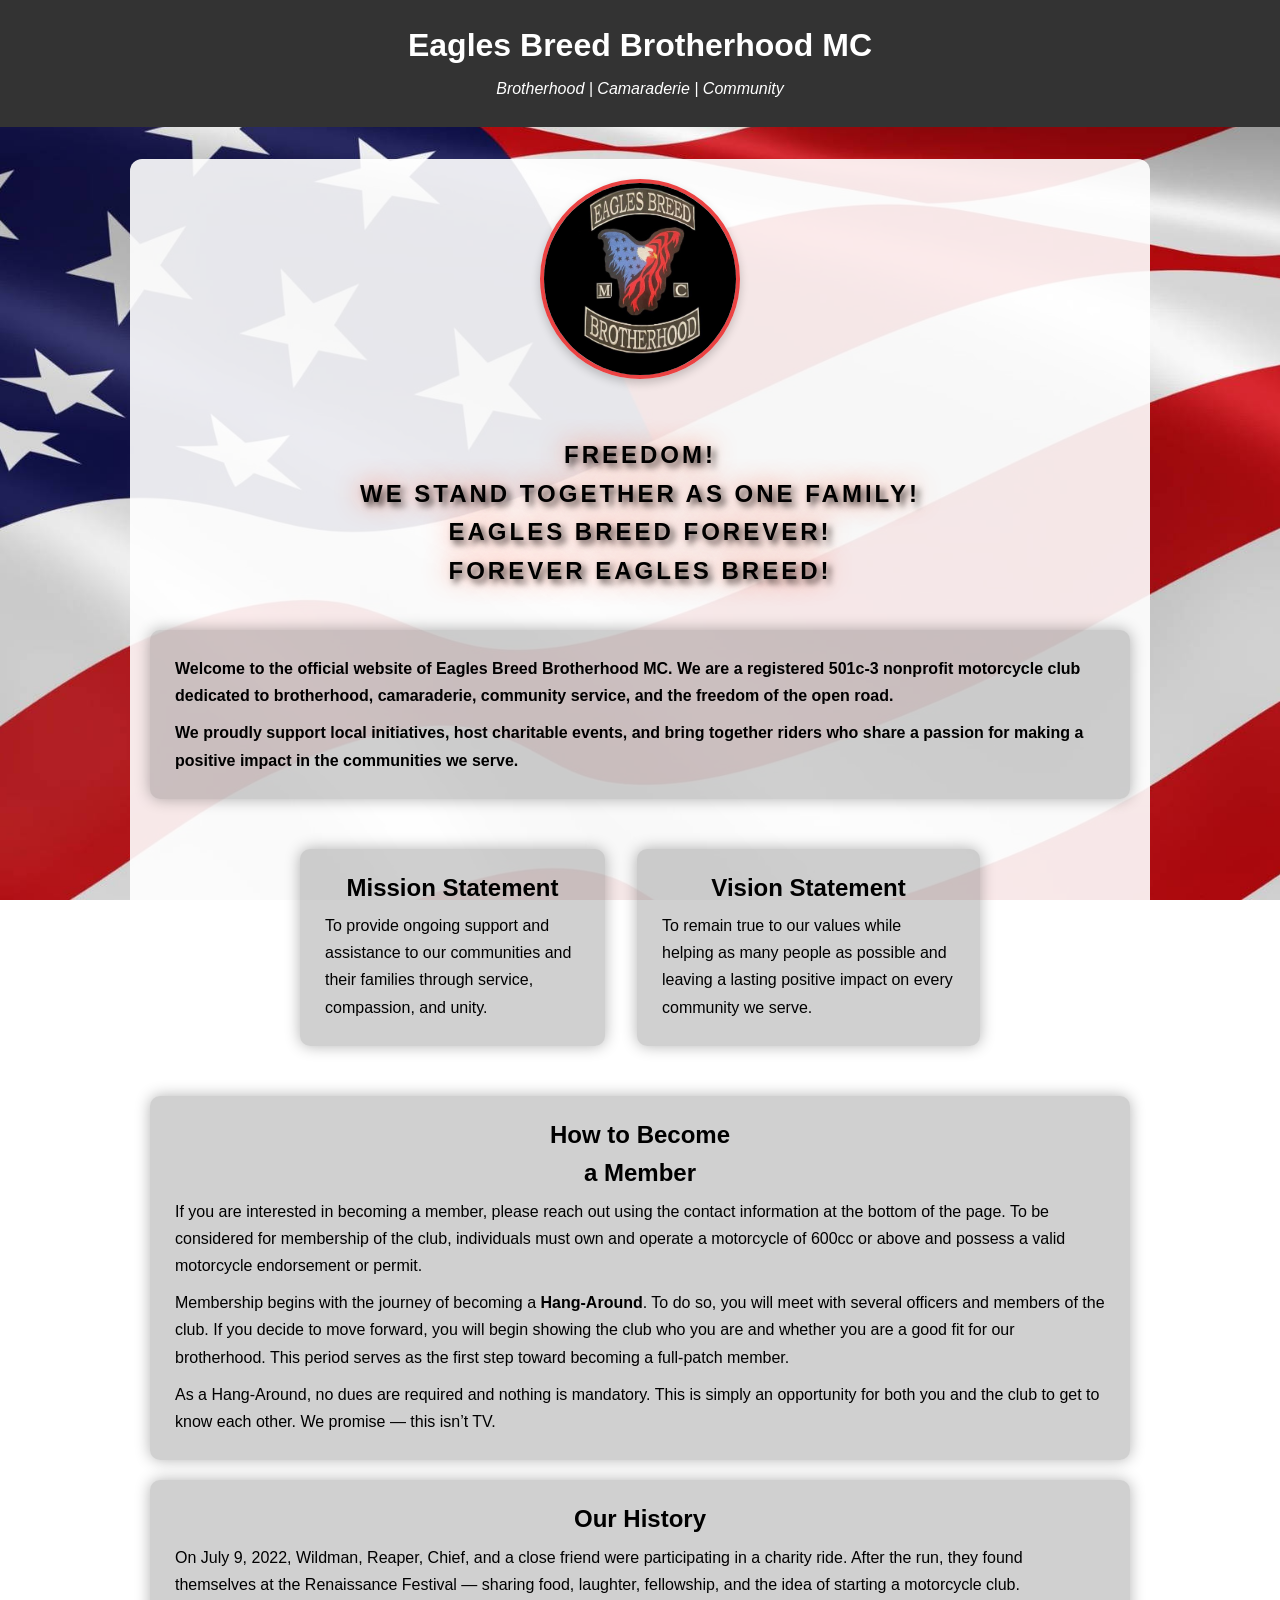
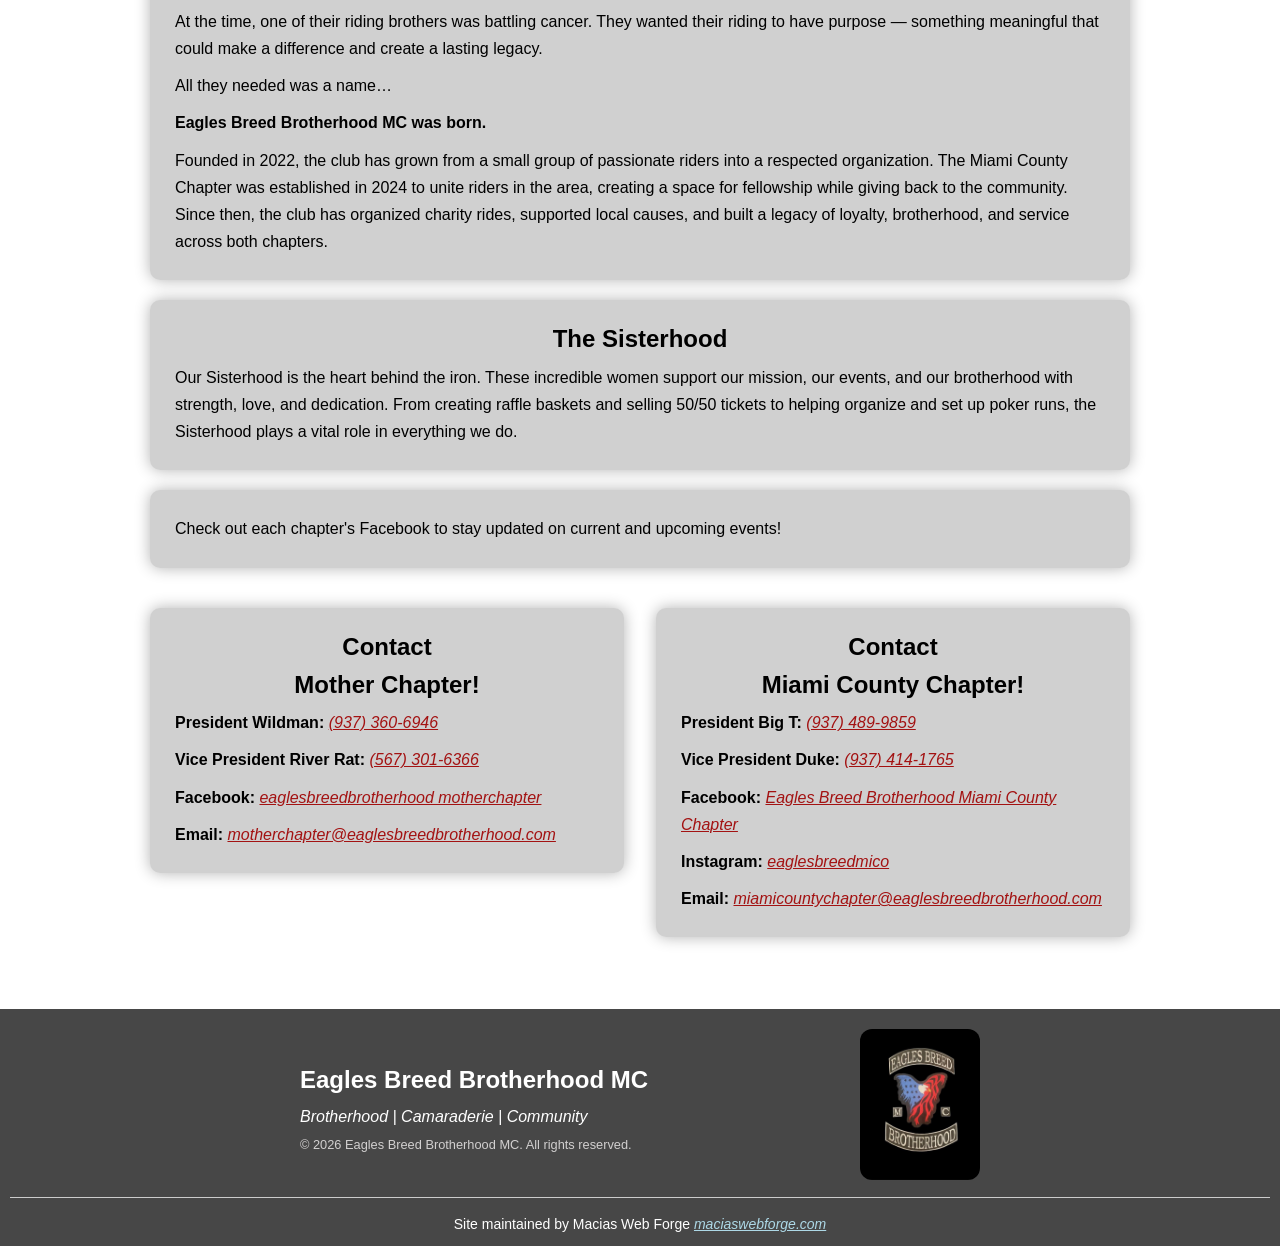
<file: index.html>
<!-- Landing Page -->


<!-- Head links of the page -->
<!DOCTYPE html>
<html lang="en">
<head>
    <meta charset="UTF-8">
    <meta name="viewport" content="width=device-width, initial-scale=1.0">
    <title>Eagles Breed Brotherhood MC</title>
    <link rel="icon" type="image/x-icon" href="Assets/Images/babyLogo.jpg">
    <link rel="stylesheet" href="Assets/CSS/layout1.css">
    <link rel="stylesheet" href="Assets/CSS/layout2.css">
    <link rel="stylesheet" href="Assets/CSS/extraStyles.css">
    <link rel="stylesheet" href="Assets/CSS/mobileStyles.css" media="screen and (max-width: 768px)">
    <script src="Assets/JS/layout1.js"></script> 
</head> 
<!-- Visual Section of the Page -->
<body>

    
    <!-- Start of Header Part of Content -->
    <header>
        <h1>Eagles Breed Brotherhood MC</h1>
        <p class="tagline">Brotherhood | Camaraderie | Community</p>

    <!-- End of Header Part of Content -->
    </header>

    
    <!-- Start of Main Part of Content -->
    <main>

        <!-- Start of General Content -->
        <div class="contentContainer">

            <!-- Welcome Section -->
            <img class="mainLogo" src="Assets/Images/logo.jpg" alt="Eagles Breed Logo" />
            <div class= "ebffeb">
                <p>Freedom!</p>
                <p>We stand together as one family!</p>
                <p>Eagles Breed forever!</p>
                <p>Forever Eagles Breed!</p>
            </div>
            <div class="textBox"><strong>
                <p>
                    Welcome to the official website of Eagles Breed Brotherhood MC. We are a registered 501c-3 
                    nonprofit motorcycle club dedicated to brotherhood, camaraderie, community service, and the freedom of the open road.
                </p>
                <p>
                    We proudly support local initiatives, host charitable events, and bring together riders who
                    share a passion for making a positive impact in the communities we serve.
                </p>
            </strong></div>

            <!--  Mission Statment and Vision Statment -->
            <div class="importantStatements">
                <div class="textBox">
                    <h2>Mission Statement</h2>
                    <p>
                        To provide ongoing support and assistance to our communities and their families 
                        through service, compassion, and unity.
                    </p>
                </div>
                <div class="textBox">
                    <h2>Vision Statement</h2>
                    <p>
                        To remain true to our values while helping as many people as possible and leaving a
                        lasting positive impact on every community we serve.
                    </p>
                </div>
            </div>

            <!-- History Section, How to Become a Member Section ,and Sisterhood Section -->
            <div class="tripleTextSection">
                <div class="textBox">
                    <h2>How to Become<br>a Member</h2>
                    <p>
                        If you are interested in becoming a member, please reach out using the contact 
                        information at the bottom of the page. To be considered for membership of the club, 
                        individuals must own and operate a motorcycle of 600cc or above and possess a 
                        valid motorcycle endorsement or permit.
                    </p>
                    <p>
                        Membership begins with the journey of becoming a <strong>Hang-Around</strong>. To do so, you will 
                        meet with several officers and members of the club. If you decide to move forward, 
                        you will begin showing the club who you are and whether you are a good fit for our
                        brotherhood. This period serves as the first step toward becoming a full-patch member.
                    </p>
                    <p>
                        As a Hang-Around, no dues are required and nothing is mandatory. This is simply an 
                        opportunity for both you and the club to get to know each other. We promise — this isn’t TV.
                    </p>
                </div>
                <div class="textBox">
                    <h2>Our History</h2>
                    <p>
                        On July 9, 2022, Wildman, Reaper, Chief, and a close friend were participating in a charity
                        ride. After the run, they found themselves at the Renaissance Festival — sharing food, 
                        laughter, fellowship, and the idea of starting a motorcycle club.
                    </p>
                    <p>
                        At the time, one of their riding brothers was battling cancer. They wanted their riding
                        to have purpose — something meaningful that could make a difference and create a lasting legacy.
                    </p>
                    <p>
                        All they needed was a name…
                    </p>
                    <p><strong>
                        Eagles Breed Brotherhood MC was born.
                    </strong></p>
                    <p>
                        Founded in 2022, the club has grown from a small group of passionate riders into a respected
                        organization. The Miami County Chapter was established in 2024 to unite riders in the area, 
                        creating a space for fellowship while giving back to the community. Since then, the club has 
                        organized charity rides, supported local causes, and built a legacy of loyalty, brotherhood, 
                        and service across both chapters.
                    </p>
                </div>
                <div class="textBox">
                    <h2>The Sisterhood</h2>
                    <p>
                        Our Sisterhood is the heart behind the iron. These incredible women support our mission, our 
                        events, and our brotherhood with strength, love, and dedication. From creating raffle baskets 
                        and selling 50/50 tickets to helping organize and set up poker runs, the Sisterhood plays a 
                        vital role in everything we do.
                    </p>
                </div>
            </div>

            <!-- Events Section -->
            <div class= "textBox">
                <p>
                    Check out each chapter's Facebook to stay updated on current and upcoming events!
                </p>
            </div>

            <!-- Contact Section -->
            <div class="contactSection">
                <div class="textBox">
                    <h2>Contact<br>Mother Chapter!</h2>
                    <p><strong>President Wildman:</strong> <a href="tel:9373606946">(937) 360-6946</a></p> 
                    <p><strong>Vice President River Rat:</strong> <a href="tel:5673016366">(567) 301-6366</a></p>
                     <p>
                        <strong>Facebook:</strong> 
                        <a href="https://www.facebook.com/eaglesbreedbrotherhood-motherchapter" target="_blank">
                        eaglesbreedbrotherhood motherchapter</a>
                    </p>
                    <p><strong>Email:</strong> <a href="mailto:motherchapter@eaglesbreedbrotherhood.com">motherchapter@eaglesbreedbrotherhood.com</a></p>
                </div>
                <div class="textBox">
                    <h2>Contact<br>Miami County Chapter!</h2>
                    <p><strong>President Big T:</strong> <a href="tel:9374899859">(937) 489-9859</a></p> 
                    <p><strong>Vice President Duke:</strong> <a href="tel:9374141765">(937) 414-1765</a></p>
                    <p>
                        <strong>Facebook:</strong> 
                        <a href="https://www.facebook.com/people/Eagles-Breed-Brotherhood-Miami-County-Chapter/61560053977687" target="_blank">
                        Eagles Breed Brotherhood Miami County Chapter</a>
                    </p>
                    <p>
                        <strong>Instagram:</strong> 
                        <a href="https://www.instagram.com/eaglesbreedmico" target="_blank">
                        eaglesbreedmico</a>
                    </p>
                     <p><strong>Email:</strong> <a href="mailto:miamicountychapter@eaglesbreedbrotherhood.com">miamicountychapter@eaglesbreedbrotherhood.com</a></p>
                </div>
            </div>
            
        <!-- End of General Content -->
        </div>

    <!-- End of Main Part of Content -->   
    </main>

    
    <!-- Start of Footer Part of Content -->
    <footer>

        <!-- Main Content of the Footer -->
        <div class="footer-content">

            <!-- Left part of Footer Content -->
            <div class="footer-left">
                <p class="brand">Eagles Breed Brotherhood MC</p>
                <p class="tagline">Brotherhood | Camaraderie | Community</p>
                <p class="copy">© <span id="year"></span> Eagles Breed Brotherhood MC. All rights reserved.</p> 
            </div>

            <!-- right part of Footer Content -->
            <div class="footer-right">
                <img src="Assets/Images/logo.jpg" alt="Eagles Breed Logo" class="footerLogo" />   
            </div>
        </div>
        
        <!-- Our Shoutout -->
        <div class="footer-bottom">
            <p>Site maintained by Macias Web Forge <a href="https://maciaswebforge.com">maciaswebforge.com</a></p>
        </div>
    <!-- End of Footer Part of Content -->   
    </footer>

    
<!-- End of Visual Section of the Page -->
</body>
</html>
</file>
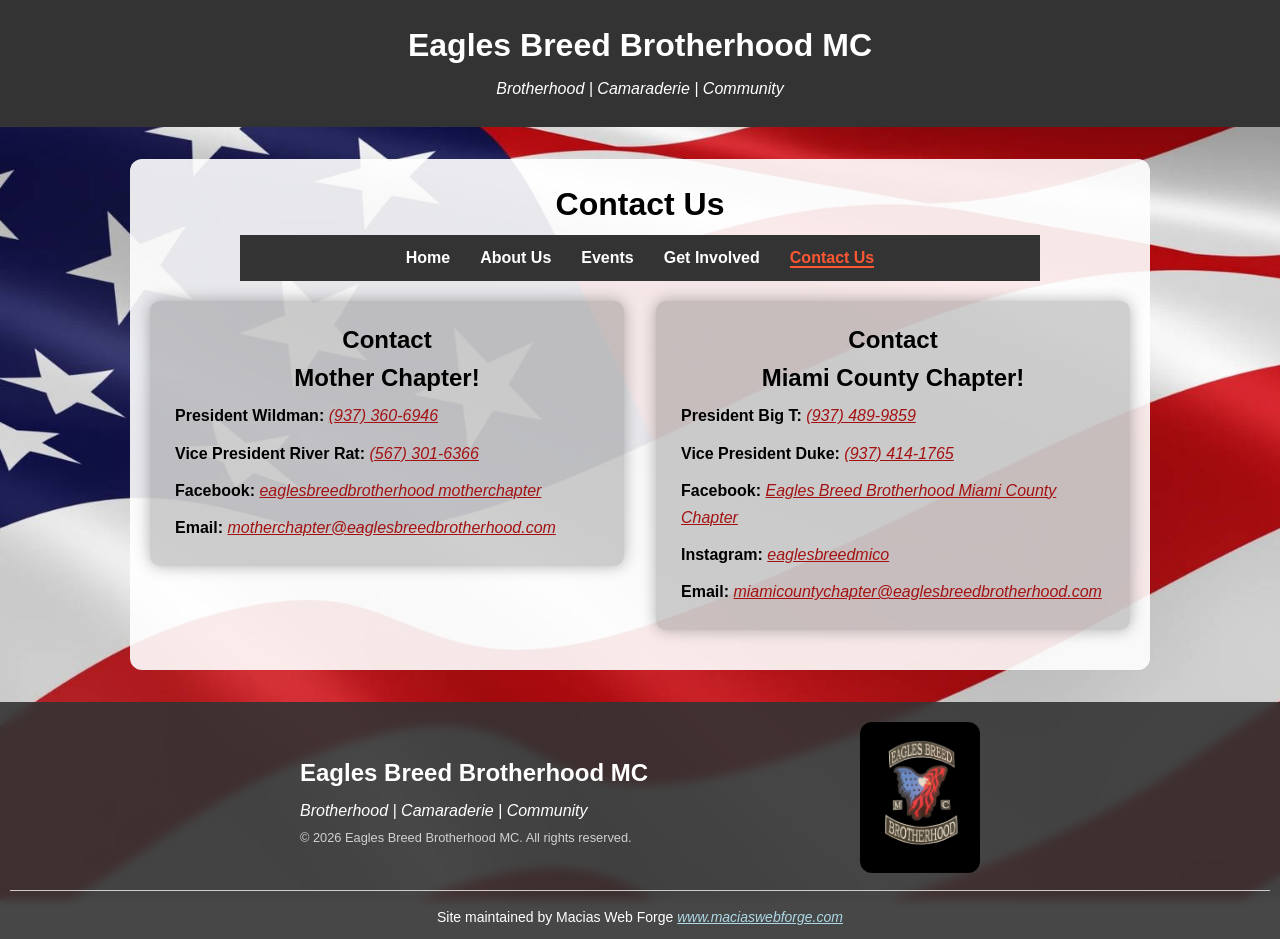
<file: contact.html>
<!-- Contact Page -->


<!-- Head links of the page -->
<!DOCTYPE html>
<html lang="en">
<head>
    <meta charset="UTF-8">
    <meta name="viewport" content="width=device-width, initial-scale=1.0">
    <title>Contact Us | Eagles Breed Brotherhood MC</title>
    <link rel="icon" type="image/x-icon" href="Assets/Images/babyLogo.jpg">
    <link rel="stylesheet" href="Assets/CSS/layout1.css">
    <link rel="stylesheet" href="Assets/CSS/layout2.css">
    <link rel="stylesheet" href="Assets/CSS/extraStyles.css">
    <link rel="stylesheet" href="Assets/CSS/mobileStyles.css" media="screen and (max-width: 768px)">
    <script src="Assets/JS/layout1.js" defer></script>
</head> 
<!-- Visual Section of the Page -->
<body>

    
    <!-- Start of Header Part of Content -->
    <header>
        <h1>Eagles Breed Brotherhood MC</h1>
        <p class="tagline">Brotherhood | Camaraderie | Community</p>

    <!-- End of Header Part of Content -->
    </header>

    
    <!-- Start of Main Part of Content -->
    <main>

        <!-- Start of General Content -->
        <div class="contentContainer">

            <!-- Title of Page -->
            <h1>Contact Us</h1>

            <!-- Navigation -->
            <nav>
                <ul>
                    <li><a href="home">Home</a></li>
                    <li><a href="about">About Us</a></li>
                    <li><a href="events">Events</a></li>
                    <li><a href="getInvolved">Get Involved</a></li>
                    <li><a href="contact" class="activeNav">Contact Us</a></li>
                </ul>
            </nav>

            <div class="contactSection">

                <!-- Mother Chapter Contact -->
                <div class="textBox">
                    <h2>Contact<br>Mother Chapter!</h2>
                    <p><strong>President Wildman:</strong> <a href="tel:9373606946">(937) 360-6946</a></p> 
                    <p><strong>Vice President River Rat:</strong> <a href="tel:5673016366">(567) 301-6366</a></p>
                     <p>
                        <strong>Facebook:</strong> 
                        <a href="https://www.facebook.com/eaglesbreedbrotherhood-motherchapter" target="_blank" rel="noopener noreferrer">
                        eaglesbreedbrotherhood motherchapter</a>
                    </p>
                    <p><strong>Email:</strong> <a href="mailto:motherchapter@eaglesbreedbrotherhood.com">motherchapter@eaglesbreedbrotherhood.com</a></p>
                </div>

                <!-- Miami County Chapter Contact -->
                <div class="textBox">
                    <h2>Contact<br>Miami County Chapter!</h2>
                    <p><strong>President Big T:</strong> <a href="tel:9374899859">(937) 489-9859</a></p> 
                    <p><strong>Vice President Duke:</strong> <a href="tel:9374141765">(937) 414-1765</a></p>
                    <p>
                        <strong>Facebook:</strong> 
                        <a href="https://www.facebook.com/people/Eagles-Breed-Brotherhood-Miami-County-Chapter/61560053977687" target="_blank"rel="noopener noreferrer">
                        Eagles Breed Brotherhood Miami County Chapter</a>
                    </p>
                    <p>
                        <strong>Instagram:</strong> 
                        <a href="https://www.instagram.com/eaglesbreedmico" target="_blank">
                        eaglesbreedmico</a>
                    </p>
                     <p><strong>Email:</strong> <a href="mailto:miamicountychapter@eaglesbreedbrotherhood.com">miamicountychapter@eaglesbreedbrotherhood.com</a></p>
                </div>
                
            </div>
            
            
        <!-- End of General Content -->
        </div>

    <!-- End of Main Part of Content -->   
    </main>

    
    <!-- Start of Footer Part of Content -->
    <footer>

        <!-- Main Content of the Footer -->
        <div class="footer-content">

            <!-- Left part of Footer Content -->
            <div class="footer-left">
                <p class="brand">Eagles Breed Brotherhood MC</p>
                <p class="tagline">Brotherhood | Camaraderie | Community</p>
                <p class="copy">© <span id="year"></span> Eagles Breed Brotherhood MC. All rights reserved.</p> 
            </div>

            <!-- right part of Footer Content -->
            <div class="footer-right">
                <img src="Assets/Images/logo.jpg" alt="Eagles Breed Logo" class="footerLogo" />   
            </div>
        </div>
        
        <!-- Our Shoutout -->
        <div class="footer-bottom">
            <p>Site maintained by Macias Web Forge <a href="https://maciaswebforge.com">www.maciaswebforge.com</a></p>
        </div>
    <!-- End of Footer Part of Content -->   
    </footer>

    
<!-- End of Visual Section of the Page -->
</body>
</html>
</file>
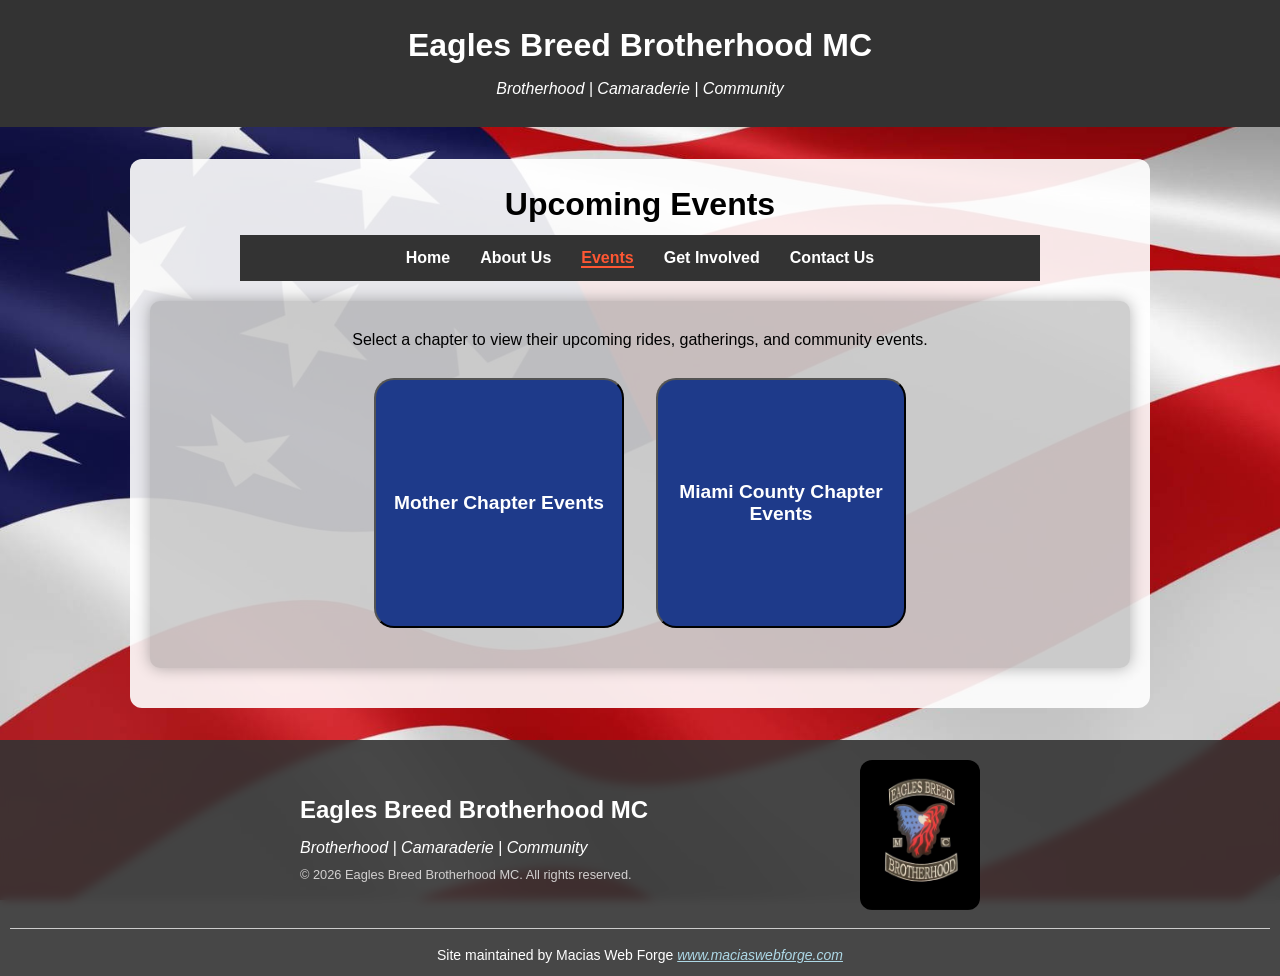
<file: events.html>
<!-- Events Page -->


<!-- Head links of the page -->
<!DOCTYPE html>
<html lang="en">
<head>
    <meta charset="UTF-8">
    <meta name="viewport" content="width=device-width, initial-scale=1.0">
    <title>Events | Eagles Breed Brotherhood MC</title>
    <link rel="icon" type="image/x-icon" href="Assets/Images/babyLogo.jpg">
    <link rel="stylesheet" href="Assets/CSS/layout1.css">
    <link rel="stylesheet" href="Assets/CSS/layout2.css">
    <link rel="stylesheet" href="Assets/CSS/events.css">
    <link rel="stylesheet" href="Assets/CSS/mobileStyles.css" media="screen and (max-width: 768px)">
    <script src="Assets/JS/layout1.js" defer></script>
    <script src="Assets/JS/events.js" defer></script>
</head> 
<!-- Visual Section of the Page -->
<body>

    
    <!-- Start of Header Part of Content -->
    <header>
        <h1>Eagles Breed Brotherhood MC</h1>
        <p class="tagline">Brotherhood | Camaraderie | Community</p>

    <!-- End of Header Part of Content -->
    </header>

    
    <!-- Start of Main Part of Content -->
    <main>

        <!-- Start of General Content -->
        <div class="contentContainer">

            <!-- Title of Page -->
            <h1>Upcoming Events</h1>

            <!-- Navigation -->
            <nav>
                <ul>
                    <li><a href="home">Home</a></li>
                    <li><a href="about">About Us</a></li>
                    <li><a href="events" class="activeNav">Events</a></li>
                    <li><a href="getInvolved">Get Involved</a></li>
                    <li><a href="contact">Contact Us</a></li>
                </ul>
            </nav>

            <div class="centerTextBox">
                
                <!-- Split list of events from each chapter -->
                <p>Select a chapter to view their upcoming rides, gatherings, and community events.</p>
                <div class="eventsList">
    
                    <!-- Mother Events -->
                    <button type="button" class="eventsBtn" data-package="motherEvents">
                        Mother Chapter Events
                    </button>

                     <!-- MiCo Events -->
                    <button type="button" class="eventsBtn" data-package="micoEvents">
                        Miami County Chapter Events
                    </button>          
                </div>
                
            </div>
            
        <!-- End of General Content -->
        </div>

    <!-- End of Main Part of Content -->   
    </main>

    
    <!-- Start of Footer Part of Content -->
    <footer>

        <!-- Main Content of the Footer -->
        <div class="footer-content">

            <!-- Left part of Footer Content -->
            <div class="footer-left">
                <p class="brand">Eagles Breed Brotherhood MC</p>
                <p class="tagline">Brotherhood | Camaraderie | Community</p>
                <p class="copy">© <span id="year"></span> Eagles Breed Brotherhood MC. All rights reserved.</p> 
            </div>

            <!-- right part of Footer Content -->
            <div class="footer-right">
                <img src="Assets/Images/logo.jpg" alt="Eagles Breed Logo" class="footerLogo" />   
            </div>
        </div>
        
        <!-- Our Shoutout -->
        <div class="footer-bottom">
            <p>Site maintained by Macias Web Forge <a href="https://maciaswebforge.com">www.maciaswebforge.com</a></p>
        </div>
    <!-- End of Footer Part of Content -->   
    </footer>

    
<!-- End of Visual Section of the Page -->
</body>
</html>
</file>
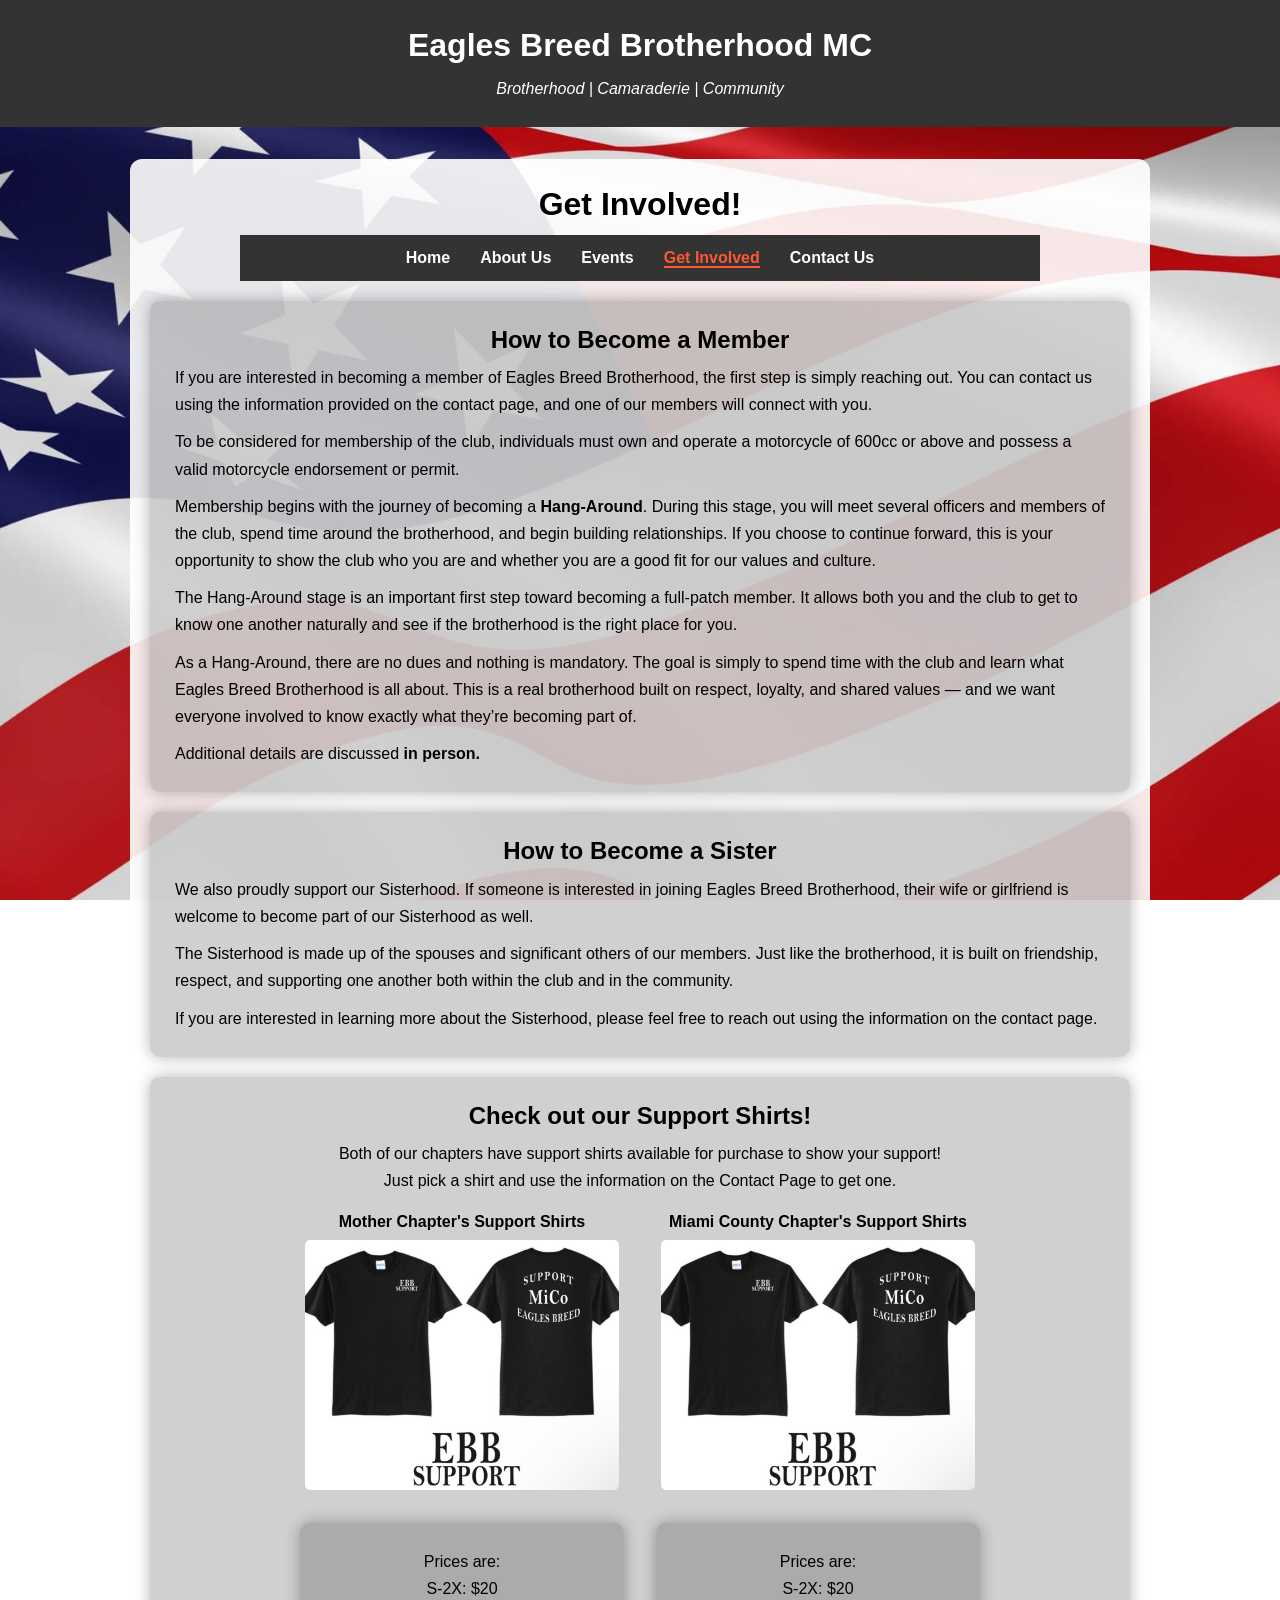
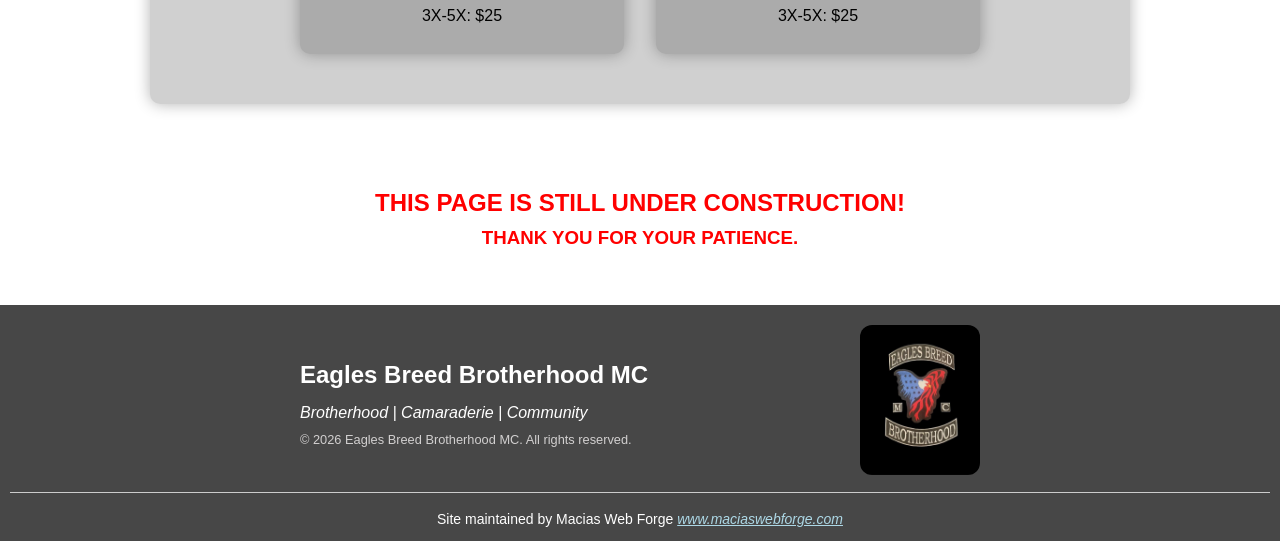
<file: getInvolved.html>
<!-- Get Involved Page -->


<!-- Head links of the page -->
<!DOCTYPE html>
<html lang="en">
<head>
    <meta charset="UTF-8">
    <meta name="viewport" content="width=device-width, initial-scale=1.0">
    <title>Get Involved | Eagles Breed Brotherhood MC</title>
    <link rel="icon" type="image/x-icon" href="Assets/Images/babyLogo.jpg">
    <link rel="stylesheet" href="Assets/CSS/layout1.css">
    <link rel="stylesheet" href="Assets/CSS/layout2.css">
    <link rel="stylesheet" href="Assets/CSS/extraStyles.css">
    <link rel="stylesheet" href="Assets/CSS/mobileStyles.css" media="screen and (max-width: 768px)">
    <script src="Assets/JS/layout1.js" defer></script> 
</head> 
<!-- Visual Section of the Page -->
<body>

    
    <!-- Start of Header Part of Content -->
    <header>
        <h1>Eagles Breed Brotherhood MC</h1>
        <p class="tagline">Brotherhood | Camaraderie | Community</p>

    <!-- End of Header Part of Content -->
    </header>

    
    <!-- Start of Main Part of Content -->
    <main>

        <!-- Start of General Content -->
        <div class="contentContainer">

            <!-- Title of Page -->
            <h1>Get Involved!</h1>

            <!-- Navigation -->
            <nav>
                <ul>
                    <li><a href="home">Home</a></li>
                    <li><a href="about">About Us</a></li>
                    <li><a href="events">Events</a></li>
                    <li><a href="getInvolved" class="activeNav">Get Involved</a></li>
                    <li><a href="contact">Contact Us</a></li>
                </ul>
            </nav>

            <!-- How to join -->
            <div class="textBox">
                <h2>How to Become a Member</h2>
                <p>
                    If you are interested in becoming a member of Eagles Breed Brotherhood, 
                    the first step is simply reaching out. You can contact us using the 
                    information provided on the contact page, and one of our members 
                    will connect with you. 
                </p>      
                <p>
                    To be considered for membership of the club, 
                    individuals must own and operate a motorcycle of 600cc or above and possess a 
                    valid motorcycle endorsement or permit.
                </p>
                <p>
                    Membership begins with the journey of becoming a <strong>Hang-Around</strong>. 
                    During this stage, you will meet several officers and members of the club, 
                    spend time around the brotherhood, and begin building relationships. 
                    If you choose to continue forward, this is your opportunity to show the 
                    club who you are and whether you are a good fit for our values and culture.
                </p>                
                <p>
                    The Hang-Around stage is an important first step toward becoming a 
                    full-patch member. It allows both you and the club to get to know one 
                    another naturally and see if the brotherhood is the right place for you.
                </p>                
                <p>
                    As a Hang-Around, there are no dues and nothing is mandatory. The goal 
                    is simply to spend time with the club and learn what Eagles Breed 
                    Brotherhood is all about. This is a real brotherhood built on respect, 
                    loyalty, and shared values — and we want everyone involved to know 
                    exactly what they’re becoming part of.
                </p>
                <p>Additional details are discussed <strong>in person.</strong></p>
            </div>

            <!-- Sisters can Join too -->
            <div class="textBox">
                <h2>How to Become a Sister</h2>
                <p>
                    We also proudly support our Sisterhood. If someone is interested in joining 
                    Eagles Breed Brotherhood, their wife or girlfriend is welcome to become 
                    part of our Sisterhood as well.
                </p>
                <p>
                    The Sisterhood is made up of the spouses and significant others of our 
                    members. Just like the brotherhood, it is built on 
                    friendship, respect, and supporting one another both within the club 
                    and in the community.
                </p>            
                <p>
                    If you are interested in learning more about the Sisterhood, please feel 
                    free to reach out using the information on the contact page.
                </p>
            </div>
            
            <!-- Tag Support Shirts -->
            <div class="centerTextBox">
                <h2>Check out our Support Shirts!</h2>
                <p>
                    Both of our chapters have support shirts available for purchase to show your support!<br>Just pick a shirt and 
                    use the information on the Contact Page to get one.
                </p>
                <div class="supportShirtDisplay">
                    <div class="shirtCard">
                        <!-- Mother's Support Shirts -->
                        <h4>Mother Chapter's Support Shirts</h4>
                        <img src="Assets/Images/micoSupportShirts.JPG" alt="MiCo Support Shirts">
                        <div class="textBox">
                            <p>Prices are:<br>S-2X: $20<br>3X-5X: $25<br></p> 
                        </div> 
                    </div>
                    <div class="shirtCard">
                        <!-- MiCo's Support Shirts -->
                        <h4>Miami County Chapter's Support Shirts</h4>
                        <img src="Assets/Images/micoSupportShirts.JPG" alt="MiCo Support Shirts">
                        <div class="textBox">
                            <p>Prices are:<br>S-2X: $20<br>3X-5X: $25<br></p> 
                        </div> 
                    </div>       
                </div>
            </div>

            
        <!-- End of General Content -->
        </div>

        <!-- Temporary container to display construction -->
        <div class="constructionContentContainer">
            <h2>THIS PAGE IS STILL UNDER CONSTRUCTION!</h2>
            <h3>THANK YOU FOR YOUR PATIENCE.</h3>
        </div>

    <!-- End of Main Part of Content -->   
    </main>

    
    <!-- Start of Footer Part of Content -->
    <footer>

        <!-- Main Content of the Footer -->
        <div class="footer-content">

            <!-- Left part of Footer Content -->
            <div class="footer-left">
                <p class="brand">Eagles Breed Brotherhood MC</p>
                <p class="tagline">Brotherhood | Camaraderie | Community</p>
                <p class="copy">© <span id="year"></span> Eagles Breed Brotherhood MC. All rights reserved.</p> 
            </div>

            <!-- right part of Footer Content -->
            <div class="footer-right">
                <img src="Assets/Images/logo.jpg" alt="Eagles Breed Logo" class="footerLogo" />   
            </div>
        </div>
        
        <!-- Our Shoutout -->
        <div class="footer-bottom">
            <p>Site maintained by Macias Web Forge <a href="https://maciaswebforge.com">www.maciaswebforge.com</a></p>
        </div>
    <!-- End of Footer Part of Content -->   
    </footer>

    
<!-- End of Visual Section of the Page -->
</body>
</html>
</file>
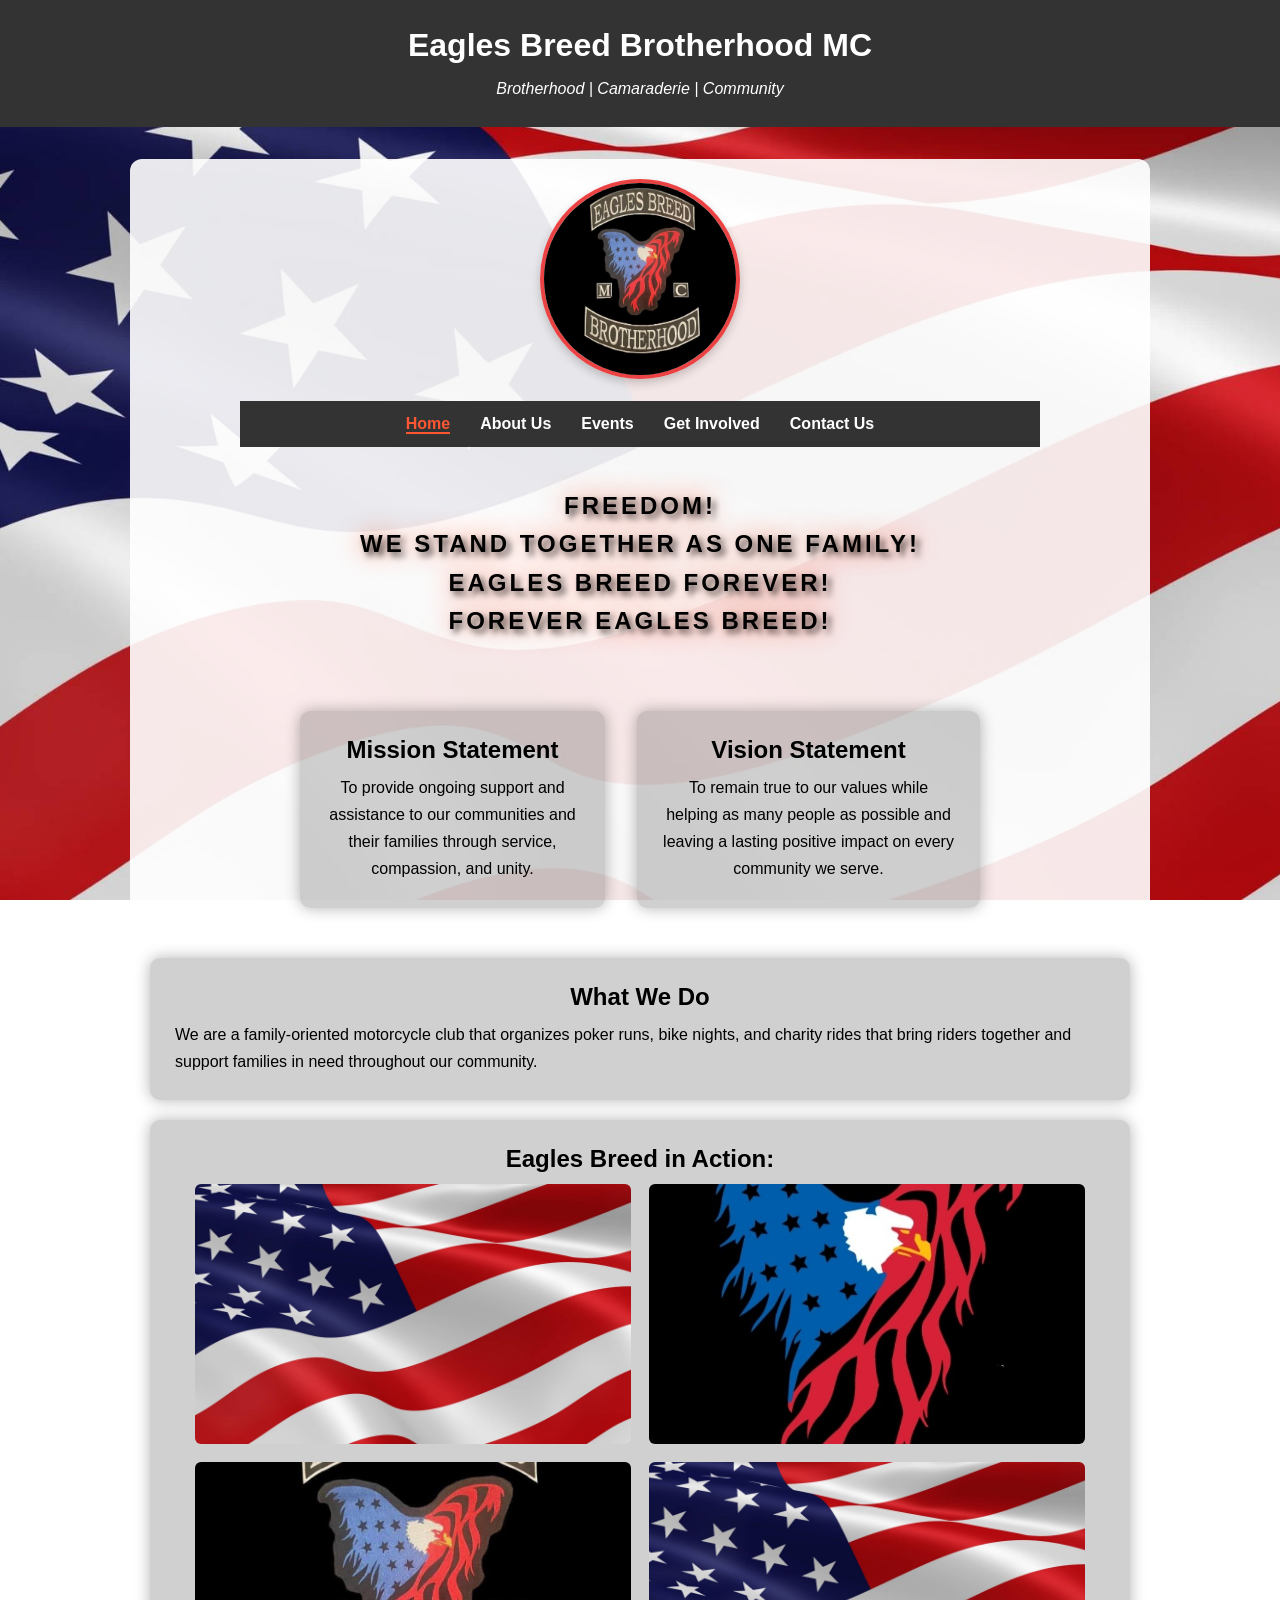
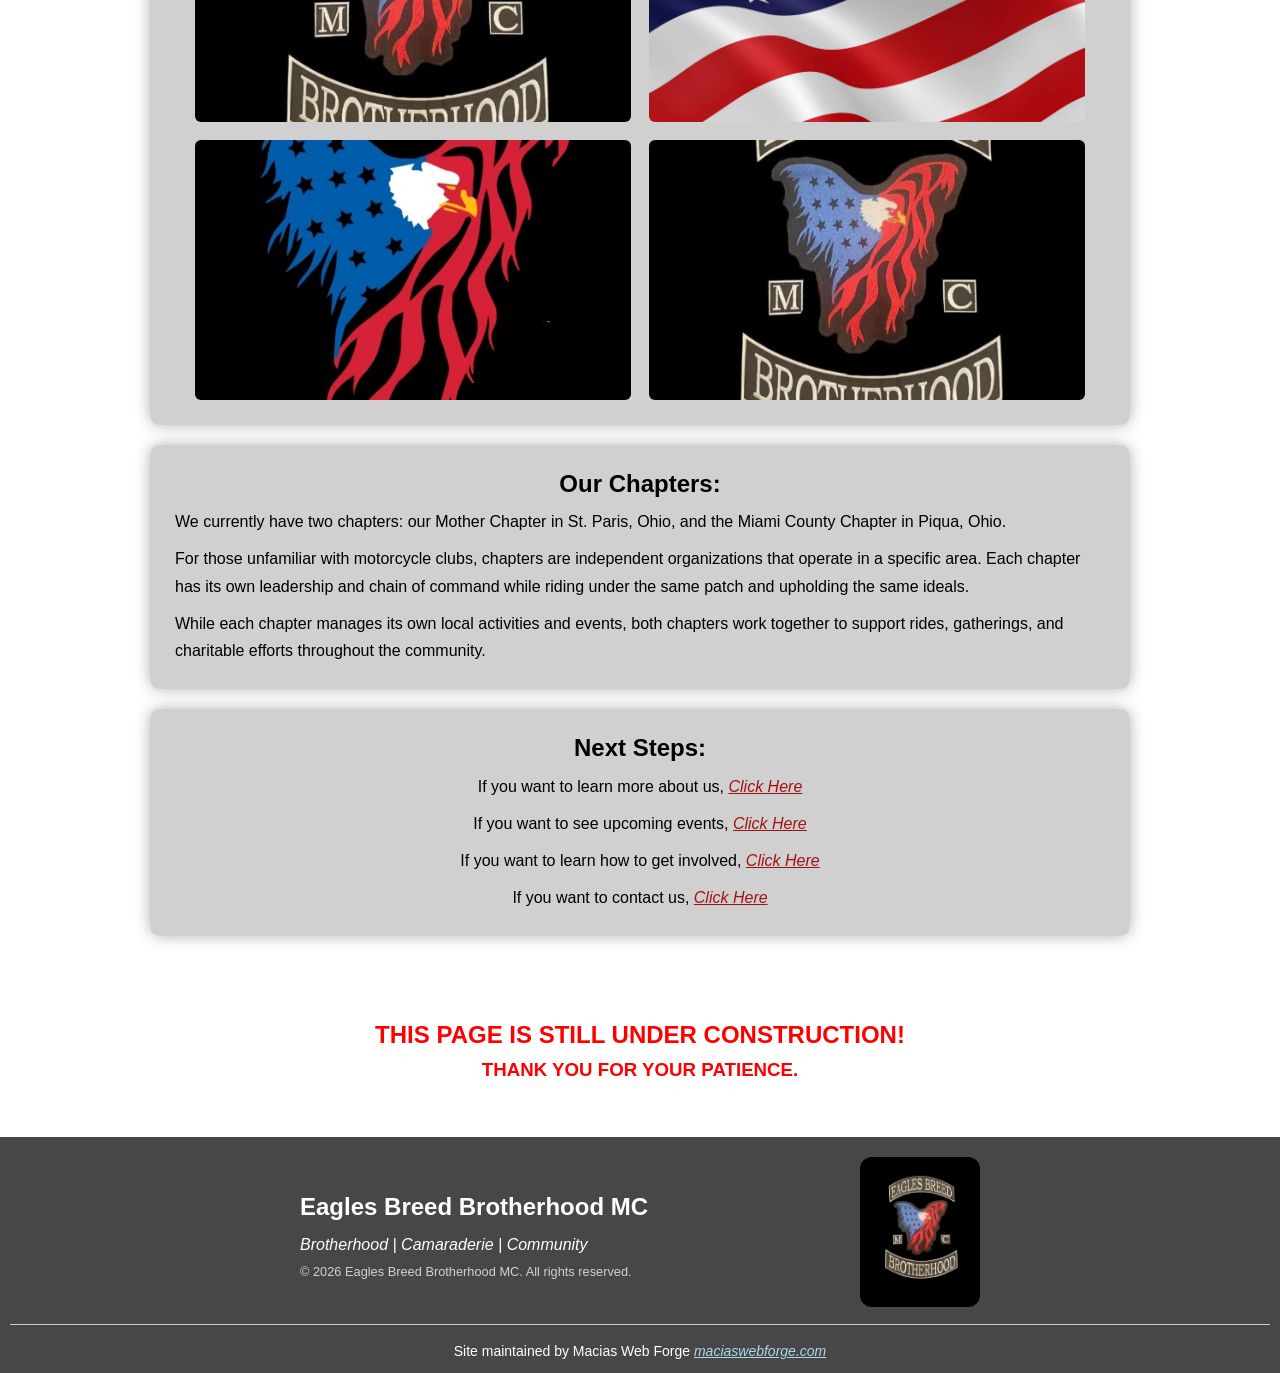
<file: home.html>
<!-- Home Page -->


<!-- Head links of the page -->
<!DOCTYPE html>
<html lang="en">
<head>
    <meta charset="UTF-8">
    <meta name="viewport" content="width=device-width, initial-scale=1.0">
    <title>Home | Eagles Breed Brotherhood MC</title>
    <link rel="icon" type="image/x-icon" href="Assets/Images/babyLogo.jpg">
    <link rel="stylesheet" href="Assets/CSS/layout1.css">
    <link rel="stylesheet" href="Assets/CSS/layout2.css">
    <link rel="stylesheet" href="Assets/CSS/extraStyles.css">
    <link rel="stylesheet" href="Assets/CSS/mobileStyles.css" media="screen and (max-width: 768px)">
    <script src="Assets/JS/layout1.js" defer></script> 
</head> 
<!-- Visual Section of the Page -->
<body>

    
    <!-- Start of Header Part of Content -->
    <header>
        <h1>Eagles Breed Brotherhood MC</h1>
        <p class="tagline">Brotherhood | Camaraderie | Community</p>

    <!-- End of Header Part of Content -->
    </header>

    
    <!-- Start of Main Part of Content -->
    <main>

        <!-- Start of General Content -->
        <div class="contentContainer">

            <!-- Main Logo at the top -->
            <img class="mainLogo" src="Assets/Images/logo.jpg" alt="Eagles Breed Logo" />

            <!-- Navigation -->
            <nav>
                <ul>
                    <li><a href="home" class="activeNav">Home</a></li>
                    <li><a href="about">About Us</a></li>
                    <li><a href="events">Events</a></li>
                    <li><a href="getInvolved">Get Involved</a></li>
                    <li><a href="contact">Contact Us</a></li>
                </ul>
            </nav>

            <!-- Slogan -->
            <div class= "ebffeb">
                <p>Freedom!</p>
                <p>We stand together as one family!</p>
                <p>Eagles Breed forever!</p>
                <p>Forever Eagles Breed!</p>
            </div>

            <!--  Mission Statment and Vision Statment -->
            <div class="importantStatements">
                <div class="centerTextBox">
                    <h2>Mission Statement</h2>
                    <p>
                        To provide ongoing support and assistance to our communities and their families 
                        through service, compassion, and unity.
                    </p>
                </div>
                <div class="centerTextBox">
                    <h2>Vision Statement</h2>
                    <p>
                        To remain true to our values while helping as many people as possible and leaving a
                        lasting positive impact on every community we serve.
                    </p>
                </div>
            </div>

            <!-- What we do section -->
            <div class="textBox">
                <h2>What We Do</h2>
                <p>
                    We are a family-oriented motorcycle club that organizes poker runs, bike nights, 
                    and charity rides that bring riders together and support families in need 
                    throughout our community.
                </p>
            </div>
            
            <!-- Gallery -->
            <div class="textBox">
                <h2>Eagles Breed in Action:</h2>
                <div class="galleryGrid">
                    <img src="Assets/Images/americanFlag.jpg" alt="InsertAltText">
                    <img src="Assets/Images/babyLogo.jpg" alt="InsertAltText">
                    <img src="Assets/Images/logo.jpg" alt="InsertAltText">
                    <img src="Assets/Images/americanFlag.jpg" alt="InsertAltText">
                    <img src="Assets/Images/babyLogo.jpg" alt="InsertAltText">
                    <img src="Assets/Images/logo.jpg" alt="InsertAltText">
                </div>
            </div>

            <!-- Two Chapters -->
            <div class="textBox">
                <h2>Our Chapters:</h2>
                <p>
                    We currently have two chapters: our Mother Chapter in St. Paris, Ohio,
                    and the Miami County Chapter in Piqua, Ohio.
                </p>
                <p>
                    For those unfamiliar with motorcycle clubs, chapters are independent
                    organizations that operate in a specific area. Each chapter has its own
                    leadership and chain of command while riding under the same patch and
                    upholding the same ideals.
                </p>            
                <p>
                    While each chapter manages its own local activities and events, both
                    chapters work together to support rides, gatherings, and charitable
                    efforts throughout the community.
                </p>
            </div>


            <!-- Explain Navagation -->
            <div class="centerTextBox">
                <h2>Next Steps:</h2>
                <p>
                    If you want to learn more about us, 
                    <a href="about">Click Here</a>
                </p>
                <p>
                    If you want to see upcoming events, 
                    <a href="events">Click Here</a>
                </p>
                <p>
                    If you want to learn how to get involved, 
                    <a href="getInvolved">Click Here</a>
                </p>
                 <p>
                    If you want to contact us, 
                     <a href="contact">Click Here</a>
                </p>
            </div>
            
            
        <!-- End of General Content -->
        </div>

        <!-- Temporary container to display construction -->
        <div class="constructionContentContainer">
            <h2>THIS PAGE IS STILL UNDER CONSTRUCTION!</h2>
            <h3>THANK YOU FOR YOUR PATIENCE.</h3>
        </div>

    <!-- End of Main Part of Content -->   
    </main>

    
    <!-- Start of Footer Part of Content -->
    <footer>

        <!-- Main Content of the Footer -->
        <div class="footer-content">

            <!-- Left part of Footer Content -->
            <div class="footer-left">
                <p class="brand">Eagles Breed Brotherhood MC</p>
                <p class="tagline">Brotherhood | Camaraderie | Community</p>
                <p class="copy">© <span id="year"></span> Eagles Breed Brotherhood MC. All rights reserved.</p> 
            </div>

            <!-- right part of Footer Content -->
            <div class="footer-right">
                <img src="Assets/Images/logo.jpg" alt="Eagles Breed Logo" class="footerLogo" />   
            </div>
        </div>
        
        <!-- Our Shoutout -->
        <div class="footer-bottom">
            <p>Site maintained by Macias Web Forge <a href="https://maciaswebforge.com">maciaswebforge.com</a></p>
        </div>
    <!-- End of Footer Part of Content -->   
    </footer>

    
<!-- End of Visual Section of the Page -->
</body>
</html>
</file>
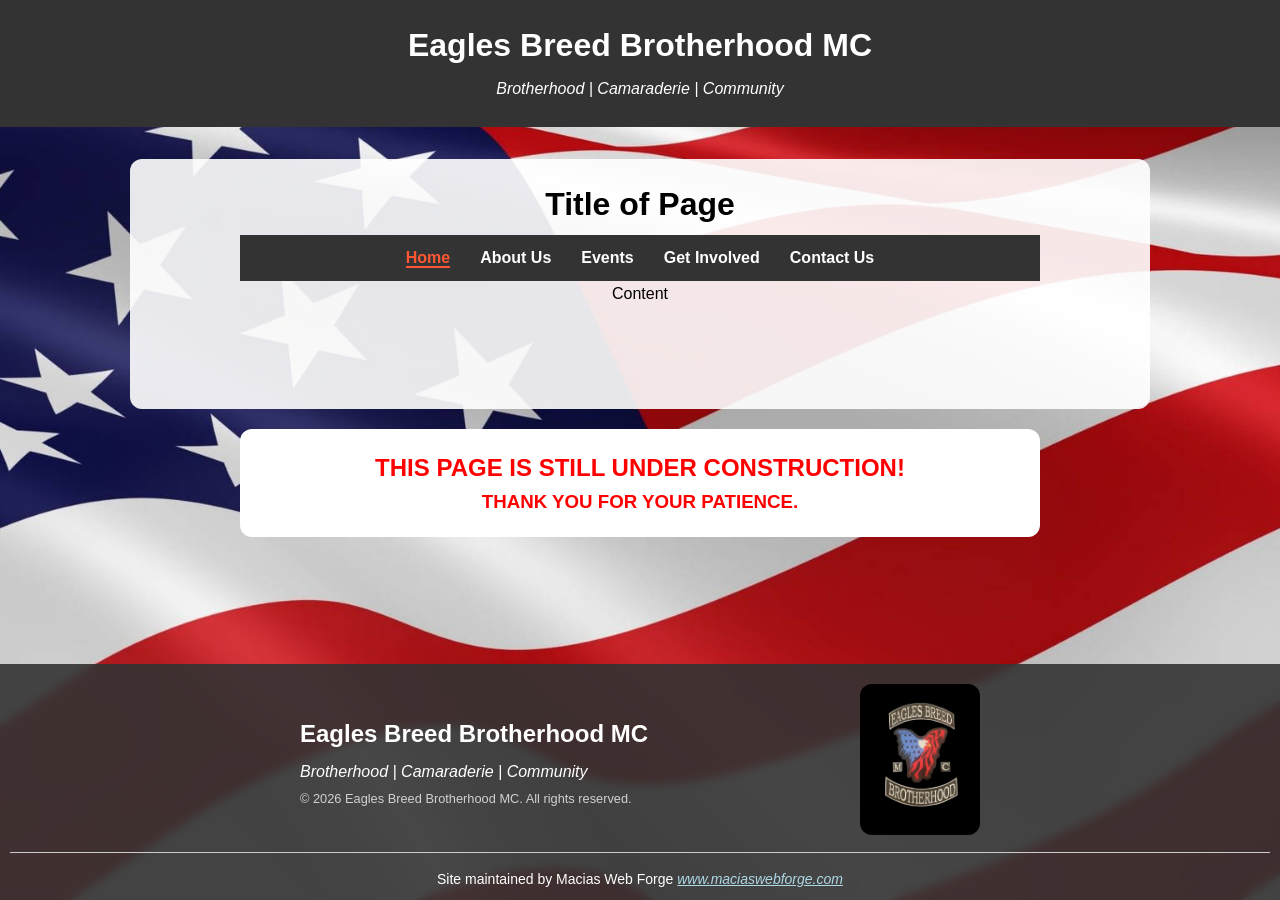
<file: template.html>
<!-- Template for all HTML Pages -->


<!-- Head links of the page -->
<!DOCTYPE html>
<html lang="en">
<head>
    <meta charset="UTF-8">
    <meta name="viewport" content="width=device-width, initial-scale=1.0">
    <title>Eagles Breed Brotherhood MC</title>
    <link rel="icon" type="image/x-icon" href="Assets/Images/babyLogo.jpg">
    <link rel="stylesheet" href="Assets/CSS/layout1.css">
    <link rel="stylesheet" href="Assets/CSS/layout2.css">
    <link rel="stylesheet" href="Assets/CSS/mobileStyles.css" media="screen and (max-width: 768px)">
    <script src="Assets/JS/layout1.js" defer></script>
</head> 
<!-- Visual Section of the Page -->
<body>

    
    <!-- Start of Header Part of Content -->
    <header>
        <h1>Eagles Breed Brotherhood MC</h1>
        <p class="tagline">Brotherhood | Camaraderie | Community</p>

    <!-- End of Header Part of Content -->
    </header>

    
    <!-- Start of Main Part of Content -->
    <main>

        <!-- Start of General Content -->
        <div class="contentContainer">

            <!-- Title of Page -->
            <h1>Title of Page</h1>

            <!-- Navigation -->
            <nav>
                <ul>
                    <li><a href="home"class= "activeNav">Home</a></li>
                    <li><a href="about">About Us</a></li>
                    <li><a href="events">Events</a></li>
                    <li><a href="getInvolved">Get Involved</a></li>
                    <li><a href="contact">Contact Us</a></li>
                </ul>
            </nav>

            <p>Content</p>
            
            
        <!-- End of General Content -->
        </div>

        <!-- Temporary container to display construction -->
        <div class="constructionContentContainer">
            <h2>THIS PAGE IS STILL UNDER CONSTRUCTION!</h2>
            <h3>THANK YOU FOR YOUR PATIENCE.</h3>
        </div>

    <!-- End of Main Part of Content -->   
    </main>

    
    <!-- Start of Footer Part of Content -->
    <footer>

        <!-- Main Content of the Footer -->
        <div class="footer-content">

            <!-- Left part of Footer Content -->
            <div class="footer-left">
                <p class="brand">Eagles Breed Brotherhood MC</p>
                <p class="tagline">Brotherhood | Camaraderie | Community</p>
                <p class="copy">© <span id="year"></span> Eagles Breed Brotherhood MC. All rights reserved.</p> 
            </div>

            <!-- right part of Footer Content -->
            <div class="footer-right">
                <img src="Assets/Images/logo.jpg" alt="Eagles Breed Logo" class="footerLogo" />   
            </div>
        </div>
        
        <!-- Our Shoutout -->
        <div class="footer-bottom">
            <p>Site maintained by Macias Web Forge <a href="https://maciaswebforge.com">www.maciaswebforge.com</a></p>
        </div>
    <!-- End of Footer Part of Content -->   
    </footer>

    
<!-- End of Visual Section of the Page -->
</body>
</html>
</file>
<file: Assets/CSS/layout1.css>
/* Layout1 */


/* Gloabal Styles */
/* Font Styles */
:root {
    --font-main: 'Inter', sans-serif;
    --font-header: 'Roboto Slab', serif; 
}

/* Page Style Reset */
* {
    margin: 0;
    padding: 0;
    box-sizing: border-box;
}


/* Entire Visual Page Styles */
/* Full Height of the Screen */
body {
    display: flex;
    flex-direction: column;
    font-family: var(--font-main);
    line-height: 1.6;
    min-height: 100vh;
    background: url('../Images/americanFlag.jpg') center/cover no-repeat fixed;
}


/* Header Styles */
/* Actual Header Section */
header {
    color: #fff;
    background-color: #333;
    padding: 20px;
    text-align: center;
}

/* Header Title */
header h1 {
    margin: 0;
    font-size: 2rem;
}


/* Main Part of Content Styles */
/* Space Between the Header and Footer */
main {
    flex: 1;
    padding: 2rem; 
    margin: 0 3rem; 
    text-align: center;
}


/* Footer Styles */
/* Actual Footer Section */
footer {
    background-color: rgba(51, 51, 51, 0.9);
    color: #fff;
    font-family: 'Segoe UI', Tahoma, Geneva, Verdana, sans-serif;
    backdrop-filter: blur(5px);
    text-align: center;
    padding: 10px;
    font-size: 0.9rem;
    margin-top: auto;
}

/* Main Content of the Footer */
.footer-content {
    display: flex;
    justify-content: space-between; 
    align-items: center;
    max-width: 700px;
    margin: 0 auto;
    gap: 2rem;
    padding: 10px;
}

/* Styling the links inside the footer */
footer a {
  color: #add8e6; 
  text-decoration: underline;
  font-style: italic;
  transition: color 0.3s ease;
}

/* Styling the links inside the footer once hovered over.*/
footer a:hover {
  color: #ffffff;
  text-decoration: underline;
}

/* Our Shoutout at the Bottom */
.footer-bottom {
    text-align: center;
    font-size: 14px;
    border-top: 1px solid #ccc;
    padding-top: 15px;
}

/* Left part of the footer content */
.footer-left {
    text-align: left;
}

/* right part of the footer content */
.footer-right {
    text-align: right;
}

/* The Footer brand line */
footer .brand {
  font-weight: bold;
  font-size: 1.5rem;
  margin: 0;
}

/* The Footer copywrite line */
footer .copy {
  margin: 5px 0 0;
  font-size: 0.8rem;
  color: #d2d0d0;
}
</file>
<file: Assets/CSS/layout2.css>
/* Layout 2 */


/* Containers */
/* Used to contain content and contrast "main" */
.contentContainer {
    background: rgb(255,255,255,0.9);
    padding: 20px;
    border-radius: 12px;
    max-width: 1020px;
    margin: 0 auto;
    min-height: 250px;
}

/* Temporary Container to show construction */
.constructionContentContainer {
    color: red;
    background: rgb(255,255,255,1);
    padding: 20px;
    border-radius: 12px;
    max-width: 800px;
    margin: 0 auto;
    margin-top: 20px;
}


/* Nav Styles */
/* Wrapper of all navigation and buttons */
nav {
    background-color: #333;
    padding: 10px 0;
    margin-top: 5px;
    width: 100%;
    max-width: 800px;
    margin-left: auto;
    margin-right: auto;
}

/* List that holds all navigation items */
nav ul {
    list-style-type: none;
    display: flex;
    justify-content: center;
}

/* Individual navigation item (one per link) */
nav ul li {
    margin: 0 15px;
}

/* The Style of each individual link */
nav ul li a {
    text-decoration: none;
    color: white;
    font-size: 16px;
    font-weight: bold;
}

/* The Dynamic style when the button is hovered over */
nav ul li a:hover {
    color: #ff5733; 
}

/* Highlights what page the user is on  */
.activeNav {
    color: #ff5733; /* Bright orange */
    font-weight: bold;
    border-bottom: 2px solid #ff5733;
}


/* Logo Styles */
/* The main site logo */
.mainLogo {
    width: 200px;
    height: 200px;
    border-radius: 50%;
    object-fit: cover;
    border: 4px solid #EB4343;
    box-shadow: 0 4px 10px rgba(0, 0, 0, 0.2);
    display: inline-block;
    margin-bottom: 10px;
}

/* The logo in the footer */
.footerLogo {
    max-width: 120px;
    border-radius: 12px;
}

/* the welcome logo on the index */
.welcomeLogo {
    width: 150px;
    height: 150px;
    border-radius: 50%;
    object-fit: cover;
    border: 4px solid #EB4343;
    box-shadow: 0 4px 10px rgba(0, 0, 0, 0.2);
    display: inline-block;
    margin-bottom: 10px;
}


/* Other Global Styles */
/* Our tagline */
.tagline {
    font-style: italic;
    margin: 5px 0;
    color: #ffffff;
    font-size: 1rem;
}

/* All textboxes */
.textBox, .centerTextBox {
    margin-bottom: 20px;
    margin-top: 20px;
    background-color: rgba(20, 20, 20, 0.2);
    padding: 20px;
    border-radius: 10px;
    box-shadow: 0 0 15px rgba(0,0,0,0.3);
}

/* All textbox paragrapghs */
.textBox p {
    padding: 5px;
    line-height: 1.7;
    text-align: left;
}

/* Some textboxes needs centred text*/
.centerTextBox p {
    padding: 5px;
    line-height: 1.7;
    text-align: center;
}

/* Styling the links inside the textbox */
.textBox a {
  color: #a31212; 
  text-decoration: underline;
  font-style: italic;
  transition: color 0.3s ease;
}

/* Styling the links inside the textbox once hovered over.*/
.textBox a:hover {
  color: #2c0303;
  text-decoration: underline;
}

/* Styling the links inside the centered textbox */
.centerTextBox a {
  color: #a31212; 
  text-decoration: underline;
  font-style: italic;
  transition: color 0.3s ease;
}

/* Styling the links inside the centered textbox once hovered over.*/
.centerTextBox a:hover {
  color: #2c0303;
}
</file>
<file: Assets/CSS/extraStyles.css>
/* Extra Styles */


/* Index Styles */
/* Button to go from index to Home */
.exploreBtn {
    display: inline-block;
    padding: 10px 20px;
    background: #007bff;
    color: white;
    text-decoration: none;
    border-radius: 5px;
    font-size: 1rem;
    margin-top: 1rem;
}

/* Hovering over the Button to go from index to Home */
.exploreBtn:hover {
    background-color: #0056b3;
}


/* Home Styles */
/* Slogan */
.ebffeb {
    line-height: 1.6;
    font-size: 1.5rem;
    font-weight: bold;
    color: black; 
    text-align: center; 
    margin: 40px;
    text-transform: uppercase;
    letter-spacing: 3px; 
    font-family: 'Arial', sans-serif; 
    text-shadow: 4px 4px 6px rgba(0, 0, 0, 0.7), 0 0 25px rgba(255, 87, 51, 0.8); 
}

/* Container for Mission Statment and Vision Statment */
.importantStatements{
    display: flex;
    justify-content: space-between; 
    align-items: center;
    max-width: 700px;
    margin: 0 auto;
    gap: 2rem;
    padding: 10px;
}

/* Photo Gallery */
.galleryGrid {
    display: grid;
    grid-template-columns: repeat(2, 1fr);
    gap: 18px;
    max-width: 900px;
    margin: auto;
    padding: 5px;
}

/* Each Image in the gallery */
.galleryGrid img {
    width: 100%;
    height: 260px;
    object-fit: cover;
    border-radius: 6px;
    transition: transform 0.35s ease, filter 0.35s ease;
}

/* Hovering over an image englargens and brightens it */
.galleryGrid img:hover {
    transform: scale(1.05);
    filter: brightness(80%);
}


/* About Styles */
/* Each Presidnet's Picture */
.prezPic{
    max-width: 220px;
    border-radius: 12px;
    transition: transform 0.35s ease, filter 0.35s ease;
}

/* Hover affect for Each Presidnet's Picture */
.prezPic:hover{
    transform: scale(1.05);
    filter: brightness(110%);
}


/* Get Involved Styles */
/* The split between each chapter's shirts */
.supportShirtDisplay {
    display: flex;
    justify-content: center; 
    align-items: center;
    max-width: 700px;
    margin: 0 auto;
    gap: 2rem;
    padding: 10px;
}

/* Each Slot of shirt info */
.shirtCard {
    flex: 1;
    text-align: center;
}

/* Each shirt container */
.shirtCard img {
    flex: 1;
    padding: 5px;
    width: 100%;
    height: 260px;
    object-fit: cover;
    border-radius: 10px;
    transition: transform 0.35s ease, filter 0.35s ease;
}

/* Hover effect */
.shirtCard img:hover {
    transform: scale(1.05);
    filter: brightness(1.25);
}


/* Contact Styles */
/* Container for contacts */
.contactSection{
    display: flex;
    justify-content: space-between; 
    align-items: center;
    margin: 0 auto;
    gap: 2rem;
    align-items: flex-start;
}

/* Styling textBox inside contactSection */
.contactSection .textBox {
    width: 500px;
}
</file>
<file: Assets/CSS/mobileStyles.css>
/* Mobile Overrides */
/* Loaded after all desktop CSS */


/* Layout1 */


/* Stack multi-column sections vertically */
.importantStatements,
.contactSection,
.supportShirtDisplay {
    flex-direction: column;
    gap: 15px;
}


/* Add spacing from navigation/content above */
.contactSection {
    margin-top: 30px;
}


/* Footer layout adjustment */
.footer-content {
    flex-direction: column;
    gap: 10px;
}


/* Adjust main spacing for mobile */
main {
    margin: 0 1rem;
    padding: 1rem;
}




/* Layout2 */


/* Navigation wraps instead of overflowing */
nav ul {
    flex-wrap: wrap;
    gap: 10px;
}

nav ul li {
    margin: 5px;
}


/* Contact textBoxes fit smaller screens */
.contactSection .textBox {
    width: 100%;
    max-width: 420px;
    padding: 15px;
    margin: 0 auto 15px;
}




/* Extra Styles */


/* Gallery becomes single column */
.galleryGrid {
    grid-template-columns: 1fr;
}

.galleryGrid img {
    height: 220px;
}


/* Shirt images scale better */
.shirtCard img {
    height: 220px;
}


/* Keep background image fixed like desktop */
body {
    background-attachment: fixed;
}


/* Scale headings for phones */
header h1 {
    font-size: 1.5rem;
}

.ebffeb {
    font-size: 1.2rem;
}


/* Scale text content */
.textBox p {
    font-size: 0.95rem;
}

.tagline {
    font-size: 0.9rem;
}


/* Resize logos */
.mainLogo {
    width: 150px;
    height: 150px;
}

.footerLogo {
    max-width: 100px;
}


/* Construction banner spacing */
.constructionContentContainer {
    margin: 40px auto 0;
}




/* Events */


/* Stack event buttons */
.eventsList {
    flex-direction: column;
    gap: 20px;
}


/* Smaller event buttons */
.eventsBtn {
    width: 200px;
    height: 200px;
    font-size: 1rem;
}


/* Modal fits smaller screens */
.modal {
    padding: 20px;
    width: 95%;
}




/* Tiny screens */


@media (max-width: 400px) {

    main {
        padding: 0.5rem;
        margin: 0 0.5rem;
    }

    header h1 {
        font-size: 1.3rem;
    }

    .ebffeb {
        font-size: 1rem;
    }

    .textBox p {
        font-size: 0.85rem;
    }

    .tagline {
        font-size: 0.8rem;
    }

    .contactSection .textBox {
        padding: 10px;
        max-width: 100%;
    }

    .eventsBtn {
        width: 170px;
        height: 170px;
        font-size: 0.9rem;
    }

    .galleryGrid img {
        height: 200px;
    }

}
</file>
<file: Assets/CSS/events.css>
/* Events Styling */


/* The Styled List of each chapter's events */
.eventsList {
    display: flex;
    justify-content: center;
    align-items: center;
    flex-wrap: wrap;
    max-width: 900px;
    margin: 0 auto;
    gap: 2rem;
    padding: 20px;
}

/* Events Button to open module */
.eventsBtn {
    background-color: #1e3a8a;
    width: 250px;
    height: 250px;
    color: white;
    display: flex;
    align-items: center;
    justify-content: center;
    border-radius: 20px;
    font-size: 1.2rem;
    font-weight: bold;
    text-align: center;
    cursor: pointer;
    transition: transform 0.2s ease, background-color 0.2s ease;
}

/* Hover Style for Events Button */
.eventsBtn:hover {
    background-color: #162d6b;
    transform: scale(1.05);
}

/* The Dark overlay behind the modal */
.modalOverlay {
    position: fixed;
    top: 0;
    left: 0;
    width: 100%;
    height: 100%;
    background-color: rgba(0,0,0,0.5);
    display: none;
    justify-content: center;
    align-items: center;
    z-index: 1000;
}

/* The Active state of the modal overlay */
.modalOverlay.active {
    display: flex;
}

/* The Modal popup container */
.modal {
    border: 5px solid #ffffff;
    background-color: #000000;
    color: white;
    text-align: center;
    margin: 10px;
    padding: 25px 30px;
    border-radius: 12px;
    max-width: 600px;
    width: 90%;
    max-height: 85%;
    overflow-y: auto;
    box-shadow: 0 8px 30px rgba(0,0,0,0.3);
    position: relative;
    font-family: sans-serif;
}

/* The Close button in the modal */
.closeModal {
    position: absolute;
    top: 10px;
    right: 14px;
    font-size: 28px;
    background: none;
    border: none;
    cursor: pointer;
    color: white;
    transition: color 0.2s ease;
}

.closeModal:hover {
    color: #aaa;
}

/* The Title text inside the modal */
#modalTitle {
    margin-top: 0;
    margin-bottom: 15px;
    font-size: 22px;
    text-align: center;
}

/* The Paragraph items inside the modal content */
#modalContent p {
    text-align: left;
    padding: 10px 15px;
    margin: 10px 0;
    background-color: #111;
    border-left: 4px solid #1e3a8a;
    border-radius: 6px;
}
</file>
